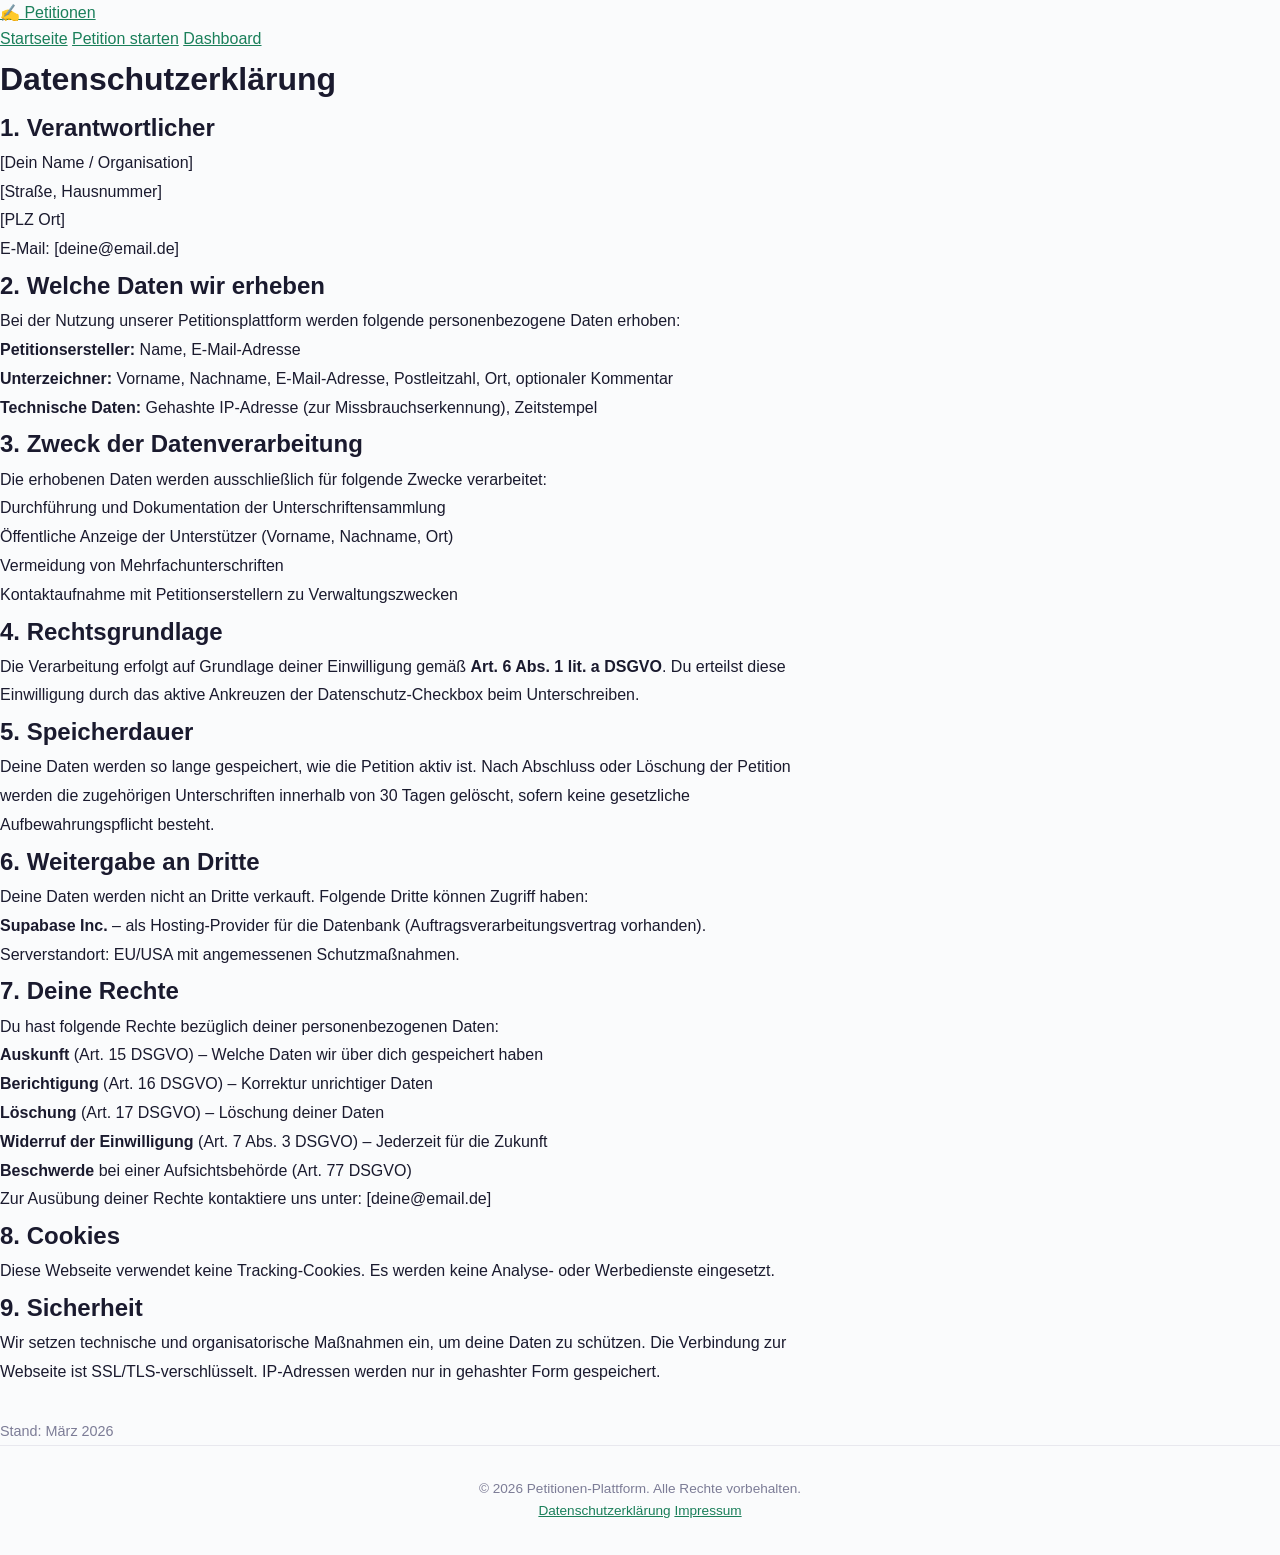
<file: datenschutz.html>
<!DOCTYPE html>
<html lang="de">
<head>
  <meta charset="UTF-8">
  <meta name="viewport" content="width=device-width, initial-scale=1.0">
  <title>Datenschutzerklärung</title>
  <link rel="stylesheet" href="style.css">
</head>
<body>
  <header>
    <nav>
      <a href="index.html" class="logo">✍️ Petitionen</a>
      <div class="nav-links">
        <a href="index.html">Startseite</a>
        <a href="create.html">Petition starten</a>
        <a href="dashboard.html">Dashboard</a>
      </div>
    </nav>
  </header>

  <main class="form-container" style="max-width: 800px;">
    <h1>Datenschutzerklärung</h1>
    <div class="form-card" style="line-height: 1.8;">

      <h2>1. Verantwortlicher</h2>
      <p>[Dein Name / Organisation]<br>
      [Straße, Hausnummer]<br>
      [PLZ Ort]<br>
      E-Mail: [deine@email.de]</p>

      <h2>2. Welche Daten wir erheben</h2>
      <p>Bei der Nutzung unserer Petitionsplattform werden folgende personenbezogene Daten erhoben:</p>
      <ul>
        <li><strong>Petitionsersteller:</strong> Name, E-Mail-Adresse</li>
        <li><strong>Unterzeichner:</strong> Vorname, Nachname, E-Mail-Adresse, Postleitzahl, Ort, optionaler Kommentar</li>
        <li><strong>Technische Daten:</strong> Gehashte IP-Adresse (zur Missbrauchserkennung), Zeitstempel</li>
      </ul>

      <h2>3. Zweck der Datenverarbeitung</h2>
      <p>Die erhobenen Daten werden ausschließlich für folgende Zwecke verarbeitet:</p>
      <ul>
        <li>Durchführung und Dokumentation der Unterschriftensammlung</li>
        <li>Öffentliche Anzeige der Unterstützer (Vorname, Nachname, Ort)</li>
        <li>Vermeidung von Mehrfachunterschriften</li>
        <li>Kontaktaufnahme mit Petitionserstellern zu Verwaltungszwecken</li>
      </ul>

      <h2>4. Rechtsgrundlage</h2>
      <p>Die Verarbeitung erfolgt auf Grundlage deiner Einwilligung gemäß <strong>Art. 6 Abs. 1 lit. a DSGVO</strong>. Du erteilst diese Einwilligung durch das aktive Ankreuzen der Datenschutz-Checkbox beim Unterschreiben.</p>

      <h2>5. Speicherdauer</h2>
      <p>Deine Daten werden so lange gespeichert, wie die Petition aktiv ist. Nach Abschluss oder Löschung der Petition werden die zugehörigen Unterschriften innerhalb von 30 Tagen gelöscht, sofern keine gesetzliche Aufbewahrungspflicht besteht.</p>

      <h2>6. Weitergabe an Dritte</h2>
      <p>Deine Daten werden nicht an Dritte verkauft. Folgende Dritte können Zugriff haben:</p>
      <ul>
        <li><strong>Supabase Inc.</strong> – als Hosting-Provider für die Datenbank (Auftragsverarbeitungsvertrag vorhanden). Serverstandort: EU/USA mit angemessenen Schutzmaßnahmen.</li>
      </ul>

      <h2>7. Deine Rechte</h2>
      <p>Du hast folgende Rechte bezüglich deiner personenbezogenen Daten:</p>
      <ul>
        <li><strong>Auskunft</strong> (Art. 15 DSGVO) – Welche Daten wir über dich gespeichert haben</li>
        <li><strong>Berichtigung</strong> (Art. 16 DSGVO) – Korrektur unrichtiger Daten</li>
        <li><strong>Löschung</strong> (Art. 17 DSGVO) – Löschung deiner Daten</li>
        <li><strong>Widerruf der Einwilligung</strong> (Art. 7 Abs. 3 DSGVO) – Jederzeit für die Zukunft</li>
        <li><strong>Beschwerde</strong> bei einer Aufsichtsbehörde (Art. 77 DSGVO)</li>
      </ul>
      <p>Zur Ausübung deiner Rechte kontaktiere uns unter: [deine@email.de]</p>

      <h2>8. Cookies</h2>
      <p>Diese Webseite verwendet keine Tracking-Cookies. Es werden keine Analyse- oder Werbedienste eingesetzt.</p>

      <h2>9. Sicherheit</h2>
      <p>Wir setzen technische und organisatorische Maßnahmen ein, um deine Daten zu schützen. Die Verbindung zur Webseite ist SSL/TLS-verschlüsselt. IP-Adressen werden nur in gehashter Form gespeichert.</p>

      <p style="margin-top: 2rem; color: var(--text-light); font-size: 0.9rem;">Stand: März 2026</p>

    </div>
  </main>

  <footer>
    <div class="footer-content">
      <p>&copy; 2026 Petitionen-Plattform. Alle Rechte vorbehalten.</p>
      <div class="footer-links">
        <a href="datenschutz.html">Datenschutzerklärung</a>
        <a href="impressum.html">Impressum</a>
      </div>
    </div>
  </footer>
</body>
</html>
</file>
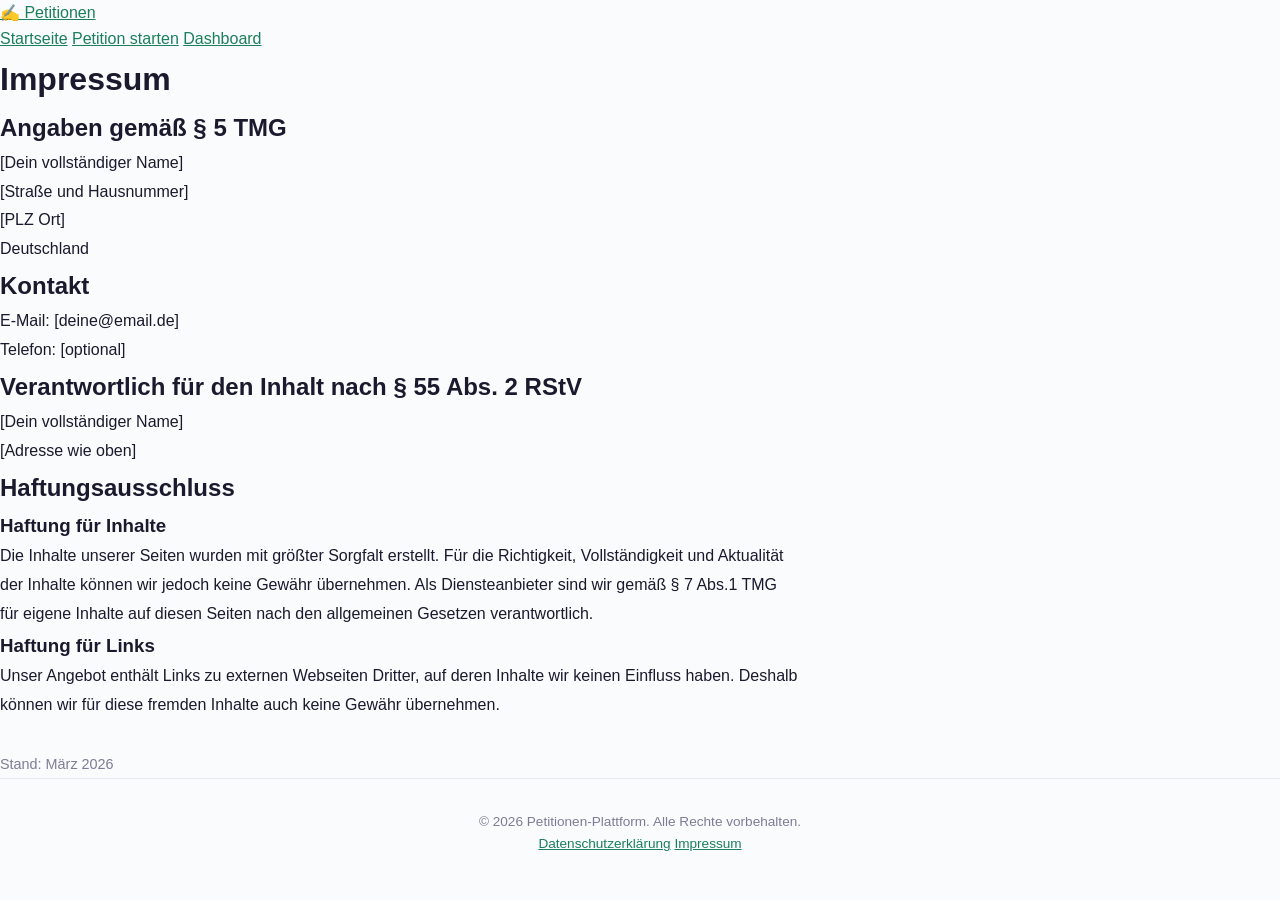
<file: impressum.html>
<!DOCTYPE html>
<html lang="de">
<head>
  <meta charset="UTF-8">
  <meta name="viewport" content="width=device-width, initial-scale=1.0">
  <title>Impressum</title>
  <link rel="stylesheet" href="style.css">
</head>
<body>
  <header>
    <nav>
      <a href="index.html" class="logo">✍️ Petitionen</a>
      <div class="nav-links">
        <a href="index.html">Startseite</a>
        <a href="create.html">Petition starten</a>
        <a href="dashboard.html">Dashboard</a>
      </div>
    </nav>
  </header>

  <main class="form-container" style="max-width: 800px;">
    <h1>Impressum</h1>
    <div class="form-card" style="line-height: 1.8;">

      <h2>Angaben gemäß § 5 TMG</h2>
      <p>
        [Dein vollständiger Name]<br>
        [Straße und Hausnummer]<br>
        [PLZ Ort]<br>
        Deutschland
      </p>

      <h2>Kontakt</h2>
      <p>
        E-Mail: [deine@email.de]<br>
        Telefon: [optional]
      </p>

      <h2>Verantwortlich für den Inhalt nach § 55 Abs. 2 RStV</h2>
      <p>
        [Dein vollständiger Name]<br>
        [Adresse wie oben]
      </p>

      <h2>Haftungsausschluss</h2>
      <h3>Haftung für Inhalte</h3>
      <p>Die Inhalte unserer Seiten wurden mit größter Sorgfalt erstellt. Für die Richtigkeit, Vollständigkeit und Aktualität der Inhalte können wir jedoch keine Gewähr übernehmen. Als Diensteanbieter sind wir gemäß § 7 Abs.1 TMG für eigene Inhalte auf diesen Seiten nach den allgemeinen Gesetzen verantwortlich.</p>

      <h3>Haftung für Links</h3>
      <p>Unser Angebot enthält Links zu externen Webseiten Dritter, auf deren Inhalte wir keinen Einfluss haben. Deshalb können wir für diese fremden Inhalte auch keine Gewähr übernehmen.</p>

      <p style="margin-top: 2rem; color: var(--text-light); font-size: 0.9rem;">Stand: März 2026</p>

    </div>
  </main>

  <footer>
    <div class="footer-content">
      <p>&copy; 2026 Petitionen-Plattform. Alle Rechte vorbehalten.</p>
      <div class="footer-links">
        <a href="datenschutz.html">Datenschutzerklärung</a>
        <a href="impressum.html">Impressum</a>
      </div>
    </div>
  </footer>
</body>
</html>
</file>
<file: style.css>
/* =============================================
   PETITION – GEBETSBEREICH
   Mobile-First Design
   ============================================= */

:root {
  --primary: #1a7f5a;
  --primary-light: #e6f5ef;
  --primary-dark: #14634a;
  --accent: #d4a843;
  --accent-light: #fdf6e3;
  --text: #1a1a2e;
  --text-mid: #4a4a68;
  --text-light: #7c7c96;
  --bg: #fafbfc;
  --white: #ffffff;
  --border: #e8e8ee;
  --radius: 16px;
  --radius-sm: 10px;
  --shadow-sm: 0 1px 3px rgba(0,0,0,0.06);
  --shadow: 0 4px 12px rgba(0,0,0,0.08);
  --shadow-lg: 0 12px 32px rgba(0,0,0,0.12);
}

* { margin: 0; padding: 0; box-sizing: border-box; }

html { scroll-behavior: smooth; }

body {
  font-family: 'Inter', -apple-system, BlinkMacSystemFont, 'Segoe UI', Roboto, sans-serif;
  background: var(--bg);
  color: var(--text);
  line-height: 1.65;
  -webkit-font-smoothing: antialiased;
}

.container {
  max-width: 640px;
  margin: 0 auto;
  padding: 0 1.25rem;
}

a { color: var(--primary); }

/* =============================================
   HERO
   ============================================= */
.hero {
  background: linear-gradient(160deg, #0d503a 0%, #1a7f5a 40%, #2a9d6f 100%);
  color: #fff;
  padding: 3rem 1.25rem 2.5rem;
  text-align: center;
  position: relative;
  overflow: hidden;
}

.hero::before {
  content: '';
  position: absolute;
  top: -50%;
  right: -30%;
  width: 300px;
  height: 300px;
  background: rgba(255,255,255,0.04);
  border-radius: 50%;
}

.hero-badge {
  display: inline-block;
  background: rgba(255,255,255,0.18);
  backdrop-filter: blur(8px);
  padding: 0.4rem 1rem;
  border-radius: 999px;
  font-size: 0.85rem;
  font-weight: 600;
  letter-spacing: 0.02em;
  margin-bottom: 1.25rem;
}

.hero h1 {
  font-size: 1.65rem;
  font-weight: 800;
  line-height: 1.25;
  margin-bottom: 0.6rem;
  max-width: 500px;
  margin-left: auto;
  margin-right: auto;
}

.hero-sub {
  font-size: 1rem;
  opacity: 0.85;
  margin-bottom: 2rem;
}

/* Circular Progress */
.hero-stats {
  margin-bottom: 1.75rem;
}

.stat-ring {
  position: relative;
  width: 130px;
  height: 130px;
  margin: 0 auto 0.5rem;
}

.circular-chart {
  width: 100%;
  height: 100%;
  transform: rotate(-90deg);
}

.circle-bg {
  fill: none;
  stroke: rgba(255,255,255,0.15);
  stroke-width: 3;
}

.circle {
  fill: none;
  stroke: var(--accent);
  stroke-width: 3;
  stroke-linecap: round;
  transition: stroke-dasharray 1s ease;
}

.stat-ring-text {
  position: absolute;
  top: 50%;
  left: 50%;
  transform: translate(-50%, -50%);
  text-align: center;
}

.stat-number {
  display: block;
  font-size: 2.25rem;
  font-weight: 800;
  line-height: 1;
}

.stat-label {
  display: block;
  font-size: 0.8rem;
  opacity: 0.7;
  margin-top: 0.15rem;
}

.stat-caption {
  font-size: 0.85rem;
  opacity: 0.7;
}

/* CTA Button */
.cta-btn {
  display: inline-block;
  background: var(--accent);
  color: #1a1a2e;
  font-size: 1.05rem;
  font-weight: 700;
  padding: 0.9rem 2rem;
  border-radius: 999px;
  border: none;
  cursor: pointer;
  text-decoration: none;
  transition: all 0.2s;
  box-shadow: 0 4px 16px rgba(212,168,67,0.35);
}

.cta-btn:hover {
  transform: translateY(-2px);
  box-shadow: 0 6px 24px rgba(212,168,67,0.45);
}

.cta-btn:active {
  transform: translateY(0);
}

/* =============================================
   CONTENT SECTIONS
   ============================================= */
.content-section {
  padding: 3rem 0;
}

.content-section h2 {
  font-size: 1.5rem;
  font-weight: 800;
  margin-bottom: 0.5rem;
  text-align: center;
}

.section-sub {
  text-align: center;
  color: var(--text-light);
  margin-bottom: 1.75rem;
}

/* =============================================
   PETITION TEXT
   ============================================= */
.petition-text {
  background: var(--white);
  border-radius: var(--radius);
  padding: 1.5rem;
  box-shadow: var(--shadow-sm);
  border: 1px solid var(--border);
  font-size: 0.95rem;
  line-height: 1.75;
}

.petition-text p {
  margin-bottom: 1rem;
}

.petition-text p:last-child {
  margin-bottom: 0;
}

.petition-text ul {
  margin: 0.5rem 0 1rem 1.25rem;
}

.petition-text li {
  margin-bottom: 0.35rem;
}

/* =============================================
   FORM
   ============================================= */
.form-section {
  background: var(--primary-light);
}

.sign-form {
  background: var(--white);
  border-radius: var(--radius);
  padding: 1.5rem;
  box-shadow: var(--shadow);
  border: 1px solid var(--border);
}

.form-group {
  margin-bottom: 1.1rem;
}

.form-group label {
  display: block;
  font-weight: 600;
  font-size: 0.9rem;
  margin-bottom: 0.35rem;
  color: var(--text);
}

.form-group .hint {
  display: block;
  font-size: 0.75rem;
  color: var(--text-light);
  margin-top: 0.2rem;
}

.optional {
  font-weight: 400;
  color: var(--text-light);
}

.form-group input,
.form-group textarea,
.form-group select {
  width: 100%;
  padding: 0.7rem 0.9rem;
  border: 1.5px solid var(--border);
  border-radius: var(--radius-sm);
  font-size: 1rem;
  font-family: inherit;
  background: var(--bg);
  transition: border-color 0.2s, box-shadow 0.2s;
  -webkit-appearance: none;
}

.form-group input:focus,
.form-group textarea:focus,
.form-group select:focus {
  outline: none;
  border-color: var(--primary);
  box-shadow: 0 0 0 3px rgba(26,127,90,0.12);
  background: var(--white);
}

.form-group textarea {
  min-height: 80px;
  resize: vertical;
}

.form-row {
  display: grid;
  grid-template-columns: 1fr 1fr;
  gap: 0.75rem;
}

/* Privacy checkbox */
.privacy-box {
  background: var(--accent-light);
  border: 1px solid #f0e4c0;
  border-radius: var(--radius-sm);
  padding: 1rem;
  margin-bottom: 1.25rem;
}

.checkbox-wrap {
  display: flex;
  align-items: flex-start;
  gap: 0.6rem;
}

.checkbox-wrap input[type="checkbox"] {
  width: 20px;
  height: 20px;
  margin-top: 2px;
  flex-shrink: 0;
  accent-color: var(--primary);
  cursor: pointer;
}

.checkbox-wrap label {
  font-size: 0.85rem;
  line-height: 1.5;
  color: var(--text-mid);
  cursor: pointer;
  font-weight: 400;
}

.submit-btn {
  width: 100%;
  font-size: 1.1rem;
  padding: 1rem;
}

.submit-btn:disabled {
  opacity: 0.6;
  cursor: not-allowed;
  transform: none;
}

/* =============================================
   ALERTS
   ============================================= */
.alert {
  border-radius: var(--radius-sm);
  padding: 1.25rem;
  margin-bottom: 1.25rem;
  display: flex;
  gap: 0.75rem;
  align-items: flex-start;
}

.alert-icon {
  font-size: 1.5rem;
  flex-shrink: 0;
}

.alert p {
  font-size: 0.9rem;
  margin-top: 0.25rem;
  color: inherit;
  opacity: 0.85;
}

.alert-success {
  background: #e6f5ef;
  color: #0d503a;
  border: 1px solid #b3e0cf;
}

.alert-error {
  background: #fef2f2;
  color: #991b1b;
  border: 1px solid #fca5a5;
}

/* =============================================
   SIGNATURES LIST
   ============================================= */
.count-badge {
  background: var(--primary-light);
  color: var(--primary);
  font-size: 0.85rem;
  padding: 0.15rem 0.6rem;
  border-radius: 999px;
  font-weight: 700;
  vertical-align: middle;
}

.signatures-list {
  margin-top: 1rem;
}

.sig-item {
  background: var(--white);
  border: 1px solid var(--border);
  border-radius: var(--radius-sm);
  padding: 1rem;
  margin-bottom: 0.6rem;
  transition: box-shadow 0.2s;
}

.sig-item:hover {
  box-shadow: var(--shadow-sm);
}

.sig-top {
  display: flex;
  justify-content: space-between;
  align-items: center;
  margin-bottom: 0.2rem;
}

.sig-name {
  font-weight: 700;
  font-size: 0.95rem;
}

.sig-num {
  color: var(--text-light);
  font-size: 0.8rem;
  font-weight: 600;
}

.sig-meta {
  font-size: 0.8rem;
  color: var(--text-light);
}

.sig-comment {
  margin-top: 0.4rem;
  font-size: 0.88rem;
  color: var(--text-mid);
  font-style: italic;
  padding-left: 0.75rem;
  border-left: 3px solid var(--primary-light);
}

.loading-spinner {
  width: 32px;
  height: 32px;
  border: 3px solid var(--border);
  border-top-color: var(--primary);
  border-radius: 50%;
  animation: spin 0.7s linear infinite;
  margin: 2rem auto;
}

@keyframes spin {
  to { transform: rotate(360deg); }
}

.empty-msg {
  text-align: center;
  color: var(--text-light);
  padding: 2rem;
  font-size: 0.95rem;
}

/* =============================================
   SHARE
   ============================================= */
.share-section {
  background: var(--white);
}

.share-buttons {
  display: flex;
  flex-wrap: wrap;
  gap: 0.5rem;
  margin-top: 0.75rem;
}

.share-buttons.large {
  justify-content: center;
  gap: 0.75rem;
}

.share-btn {
  padding: 0.55rem 1.1rem;
  border-radius: 999px;
  border: none;
  font-weight: 600;
  font-size: 0.85rem;
  cursor: pointer;
  transition: all 0.2s;
  font-family: inherit;
}

.share-btn:hover {
  transform: translateY(-1px);
  box-shadow: var(--shadow);
}

.share-btn.whatsapp { background: #25d366; color: #fff; }
.share-btn.telegram { background: #0088cc; color: #fff; }
.share-btn.email-share { background: #6c757d; color: #fff; }
.share-btn.copy { background: var(--primary-light); color: var(--primary); border: 1.5px solid var(--primary); }

.share-buttons.large .share-btn {
  padding: 0.75rem 1.5rem;
  font-size: 0.95rem;
}

/* =============================================
   LEGAL (collapsible)
   ============================================= */
.legal-section {
  background: var(--bg);
  padding-bottom: 1rem;
}

details {
  background: var(--white);
  border: 1px solid var(--border);
  border-radius: var(--radius-sm);
  margin-bottom: 0.75rem;
  overflow: hidden;
}

summary {
  padding: 1rem 1.25rem;
  font-weight: 700;
  font-size: 0.95rem;
  cursor: pointer;
  list-style: none;
  display: flex;
  justify-content: space-between;
  align-items: center;
  user-select: none;
}

summary::-webkit-details-marker { display: none; }

summary::after {
  content: '▸';
  transition: transform 0.2s;
  font-size: 0.9rem;
  color: var(--text-light);
}

details[open] summary::after {
  transform: rotate(90deg);
}

.legal-content {
  padding: 0 1.25rem 1.25rem;
  font-size: 0.88rem;
  line-height: 1.7;
  color: var(--text-mid);
}

.legal-content h3 {
  font-size: 0.95rem;
  font-weight: 700;
  margin: 1rem 0 0.3rem;
  color: var(--text);
}

.legal-content h3:first-child {
  margin-top: 0;
}

.legal-content p {
  margin-bottom: 0.5rem;
}

/* =============================================
   FOOTER
   ============================================= */
footer {
  text-align: center;
  padding: 2rem 1.25rem;
  color: var(--text-light);
  font-size: 0.85rem;
  border-top: 1px solid var(--border);
}

/* =============================================
   DESKTOP (>= 768px)
   ============================================= */
@media (min-width: 768px) {
  .container {
    max-width: 720px;
  }

  .hero {
    padding: 4.5rem 2rem 3.5rem;
  }

  .hero h1 {
    font-size: 2.25rem;
  }

  .stat-ring {
    width: 150px;
    height: 150px;
  }

  .stat-number {
    font-size: 2.75rem;
  }

  .content-section {
    padding: 4rem 0;
  }

  .content-section h2 {
    font-size: 1.75rem;
  }

  .petition-text,
  .sign-form {
    padding: 2rem;
  }

  .cta-btn {
    font-size: 1.15rem;
    padding: 1rem 2.5rem;
  }
}

/* Small phones */
@media (max-width: 380px) {
  .form-row {
    grid-template-columns: 1fr;
    gap: 0;
  }

  .hero h1 {
    font-size: 1.4rem;
  }

  .share-buttons.large .share-btn {
    flex: 1 1 calc(50% - 0.5rem);
    text-align: center;
  }
}
</file>
